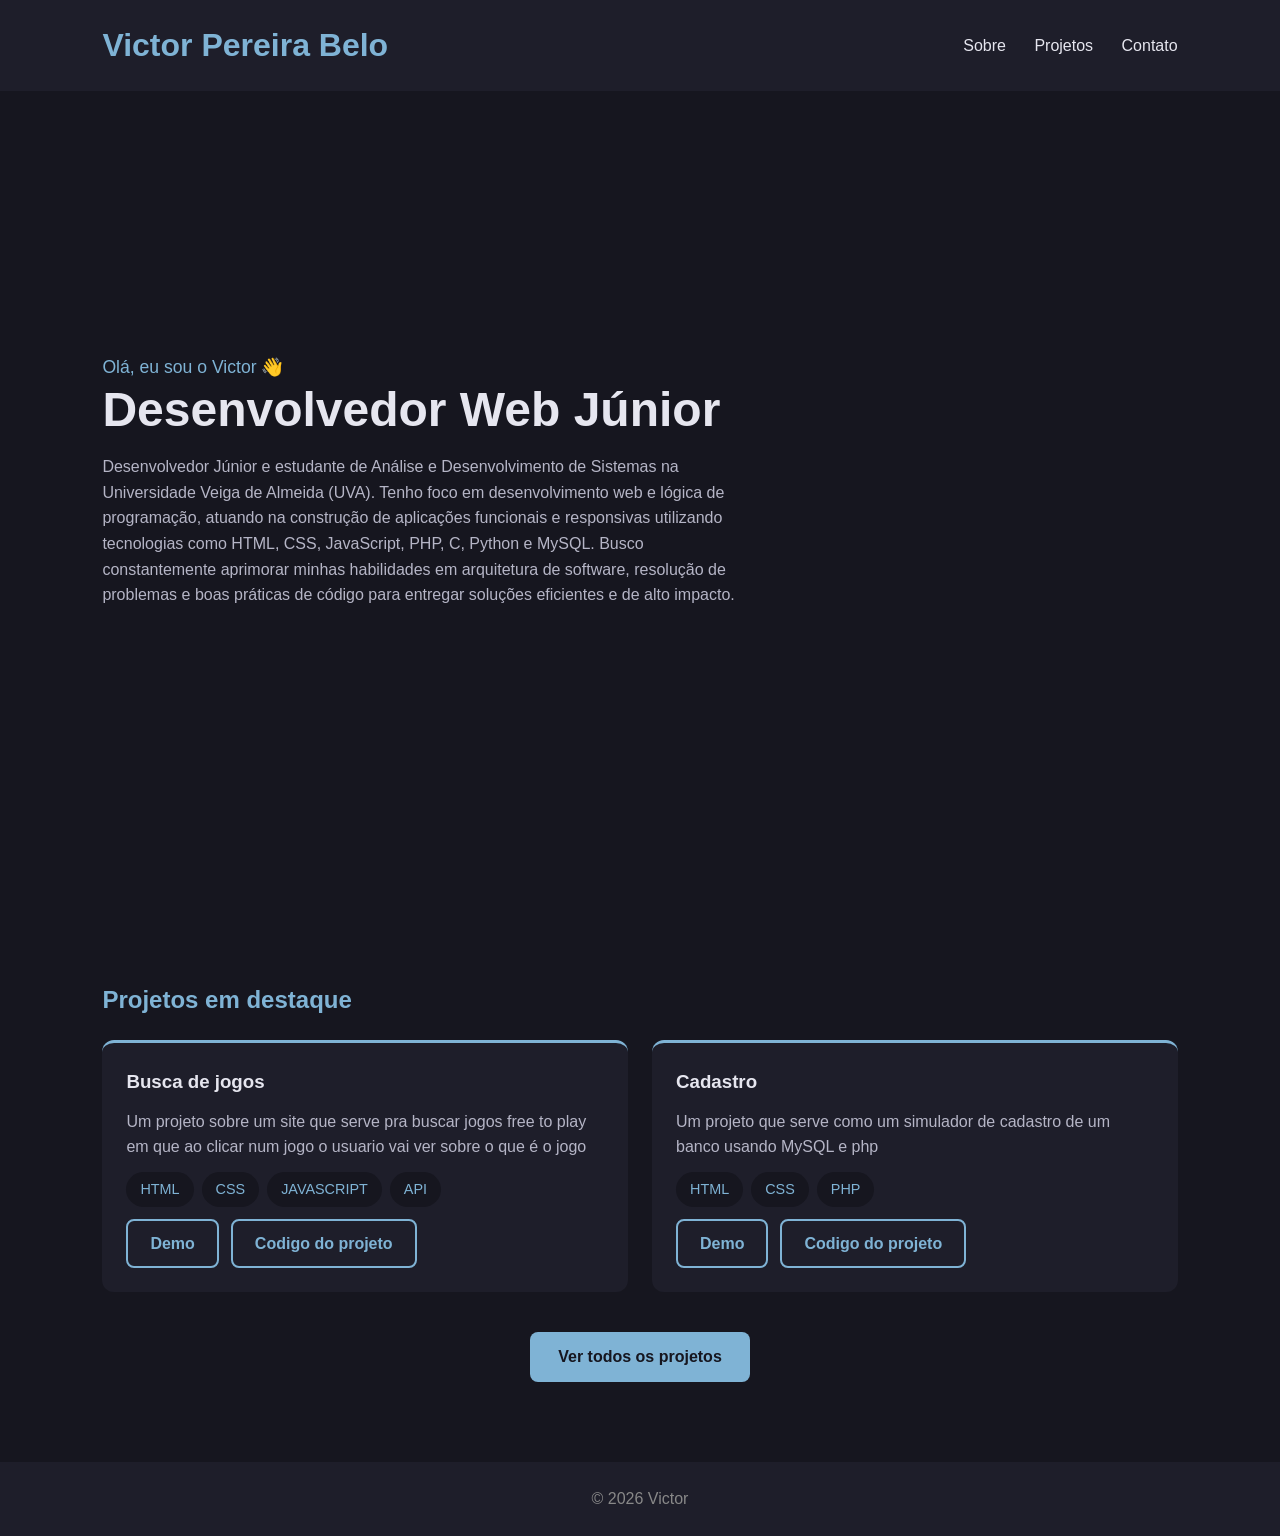
<file: html/index.html>
<!DOCTYPE html>
<html lang="pt">

<head>
    <meta charset="UTF-8">
    <meta name="viewport" content="width=device-width, initial-scale=1.0">
    <title>Portifolio</title>
    <link rel="stylesheet" href="/css/style.css">
</head>

<body>
    <header>
        <h1>Victor Pereira Belo</h1>
        <nav>
            <a href="sobre.html">Sobre</a>
            <a href="projetos.html">Projetos</a>
            <a href="contato.html">Contato</a>
        </nav>
    </header>
    <main>

        <section id="inicio" class="hero">
            <canvas id="fundo"></canvas>
            <p class="hero-saudacao">Olá, eu sou o Victor 👋</p>
            <h2 class="hero-titulo">Desenvolvedor Web Júnior</h2>
            <p class="hero-descricao">
                Desenvolvedor Júnior e estudante de Análise e Desenvolvimento de Sistemas na Universidade Veiga de
                Almeida (UVA). Tenho foco em desenvolvimento web e lógica de programação, atuando na construção de
                aplicações funcionais e responsivas utilizando tecnologias como HTML, CSS, JavaScript, PHP, C, Python e
                MySQL. Busco constantemente aprimorar minhas habilidades em arquitetura de software, resolução de
                problemas e boas práticas de código para entregar soluções eficientes e de alto impacto.
            </p>
        </section>


        <section id="projetos">
            <h2>Projetos em destaque</h2>

            <div class="projetos-grid">
                <article class="projeto-card">
                    <h3>Busca de jogos</h3>
                    <p>Um projeto sobre um site que serve pra buscar jogos free to play em que ao clicar num jogo o
                        usuario vai ver sobre o que é o jogo</p>
                    <ul class="tags">
                        <li>HTML</li>
                        <li>CSS</li>
                        <li>JAVASCRIPT</li>
                        <li>API</li>
                    </ul>
                    <div class="projeto-links">
                        <a href="https://victorbelo2005-dev.github.io/Game-Finder/" target="_blank">Demo</a>
                        <a href="https://github.com/victorbelo2005-dev/Game-Finder" target="_blank">Codigo do projeto</a>
                    </div>
                </article>

                <article class="projeto-card">
                    <h3>Cadastro</h3>
                    <p>Um projeto que serve como um simulador de cadastro de um banco usando MySQL e php</p>
                    <ul class="tags">
                        <li>HTML</li>
                        <li>CSS</li>
                        <li>PHP</li>
                    </ul>
                    <div class="projeto-links">
                        <a href="https://victorbelo2005-dev.github.io/cadastro-php/" target="_blank">Demo</a>
                        <a href="https://github.com/victorbelo2005-dev/cadastro-php" target="_blank">Codigo do projeto</a>
                    </div>
                </article>
            </div>

             <div class="ver-todo">
                    <a href="projetos.html">Ver todos os projetos</a>
                </div>

        </section>

    </main>

    <footer>
        <p>&copy; 2026 Victor</p>
    </footer>

    <script src="/js/script.js"></script>

</body>

</html>
</file>
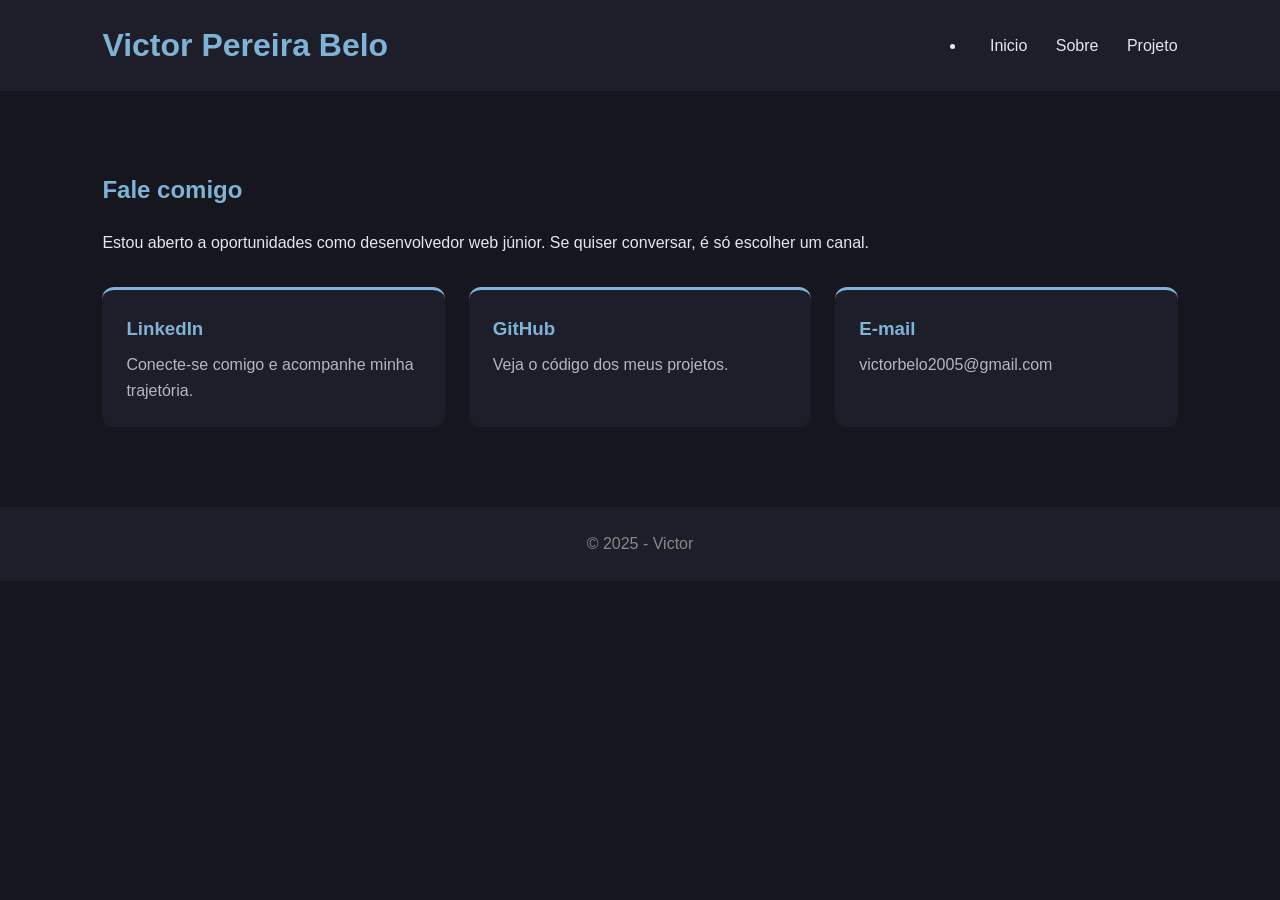
<file: html/contato.html>
<!DOCTYPE html>
<html lang="pt">

<head>
    <meta charset="UTF-8">
    <meta name="viewport" content="width=device-width, initial-scale=1.0">
    <title>Contato</title>
    <link rel="stylesheet" href="/css/style.css">
</head>

<body>
   <header>
    <h1>Victor Pereira Belo</h1>
    <nav>
        <ul>
            <li>
                <a href="index.html">Inicio</a>
                <a href="sobre.html">Sobre</a>
                <a href="projetos.html">Projeto</a>
            </li>
        </ul>
    </nav>
   </header>

    <main>
        <section>
            <h2>Fale comigo</h2>
            <p>Estou aberto a oportunidades como desenvolvedor web júnior. Se quiser conversar, é só escolher um canal.</p>

            <div class="contato-grid">
                
                 <a class="contato-card" href="https://www.linkedin.com/in/victor-pereira-6406b33a6/" target="_blank" rel="noopener noreferrer">
                    <h3>LinkedIn</h3>
                    <p>Conecte-se comigo e acompanhe minha trajetória.</p>
                </a>

                 <a class="contato-card" href="https://github.com/victorbelo2005-dev" target="_blank" rel="noopener noreferrer">
                    <h3>GitHub</h3>
                    <p>Veja o código dos meus projetos.</p>
                </a>

                <a class="contato-card" href="mailto:victorbelo2005@gmail.com">
                    <h3>E-mail</h3>
                    <p>victorbelo2005@gmail.com</p>
                </a>
                
            </div>
        </section>
    </main>

    <footer>
        <p>&copy; 2025 - Victor</p>
    </footer>

</body>

</html>
</file>
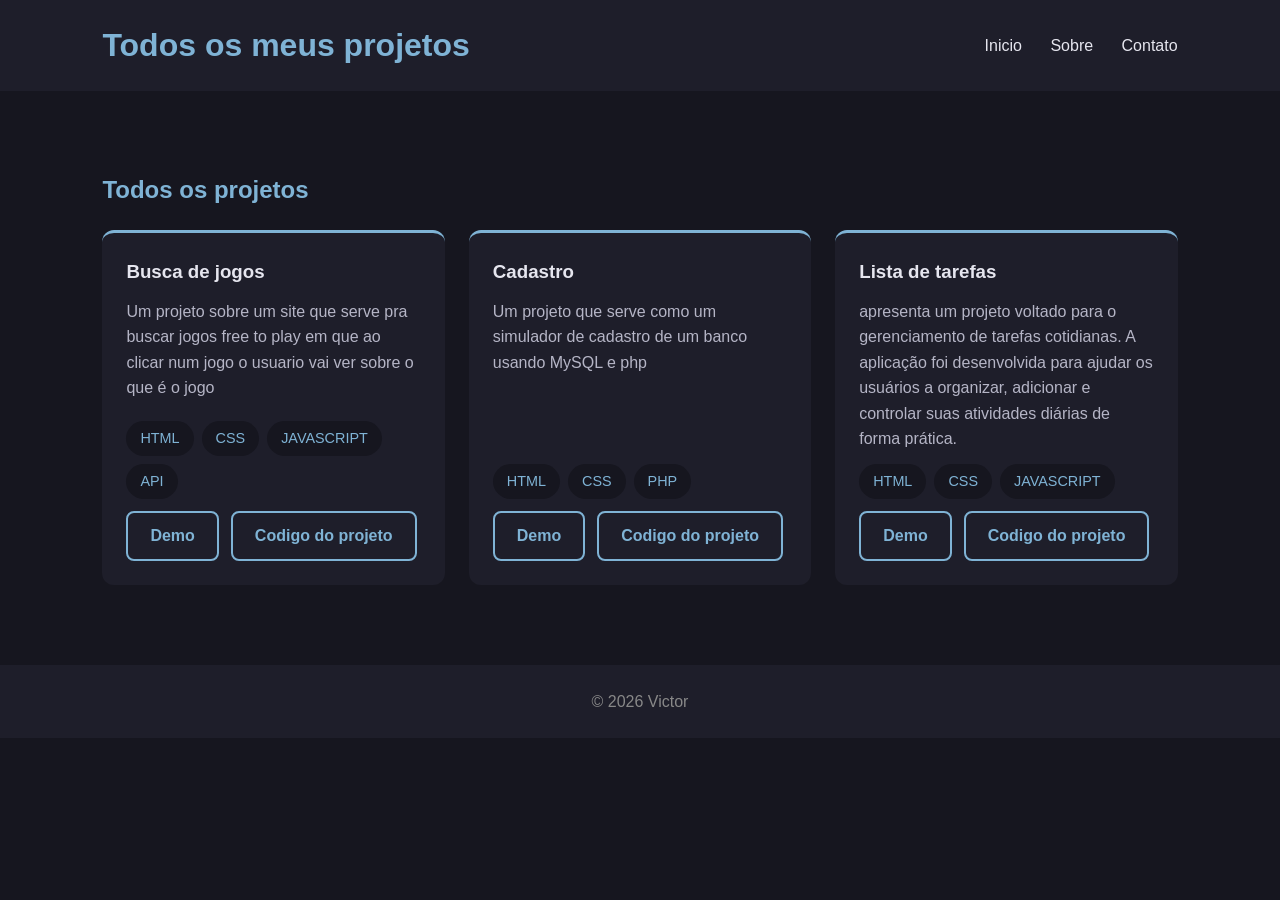
<file: html/projetos.html>
<!DOCTYPE html>
<html lang="pt">
<head>
    <meta charset="UTF-8">
    <meta name="viewport" content="width=device-width, initial-scale=1.0">
    <title>Projetos | Victor</title>
    <link rel="stylesheet" href="/css/style.css">
</head>
<body>
    <header>
        <h1>Todos os meus projetos</h1>
        <nav>
            <a href="index.html">Inicio</a>
            <a href="sobre.html">Sobre</a>
            <a href="contato.html">Contato</a>
        </nav>
    </header>

    <main>
        <section>
            <h2>Todos os projetos</h2>
            <div class="projetos-grid">
                 <article class="projeto-card">
                    <h3>Busca de jogos</h3>
                    <p>Um projeto sobre um site que serve pra buscar jogos free to play em que ao clicar num jogo o
                    usuario vai ver sobre o que é o jogo</p>
                    <ul class="tags">
                        <li>HTML</li>
                        <li>CSS</li>
                        <li>JAVASCRIPT</li>
                        <li>API</li>
                    </ul>
                    <div class="projeto-links">
                        <a href="https://victorbelo2005-dev.github.io/Game-Finder/" target="_blank">Demo</a>
                        <a href="https://github.com/victorbelo2005-dev/Game-Finder" target="_blank">Codigo do projeto</a>
                    </div>
                </article>

                <article class="projeto-card">
                    <h3>Cadastro</h3>
                    <p>Um projeto que serve como um simulador de cadastro de um banco usando MySQL e php</p>
                    <ul class="tags">
                        <li>HTML</li>
                        <li>CSS</li>
                        <li>PHP</li>
                    </ul>
                    <div class="projeto-links">
                        <a href="https://victorbelo2005-dev.github.io/cadastro-php/" target="_blank">Demo</a>
                        <a href="https://github.com/victorbelo2005-dev/cadastro-php" target="_blank">Codigo do projeto</a>
                    </div>
                </article>

                <article class="projeto-card">
                    <h3>Lista de tarefas</h3>
                    <p>apresenta um projeto voltado para o gerenciamento de tarefas cotidianas. A aplicação foi desenvolvida para ajudar os usuários a organizar, adicionar e controlar suas atividades diárias de forma prática.</p>
                    <ul class="tags">
                        <li>HTML</li>
                        <li>CSS</li>
                        <li>JAVASCRIPT</li>
                    </ul>
                    <div class="projeto-links">
                        <a href="https://victorbelo2005-dev.github.io/lista-de-tarefas/" target="_blank">Demo</a>
                        <a href="https://github.com/victorbelo2005-dev/lista-de-tarefas" target="_blank">Codigo do projeto</a>
                    </div>
                </article>
            </div>
        </section>
    </main>

    <footer>
        <p>&copy; 2026 Victor</p>
    </footer>
</body>
</html>
</file>
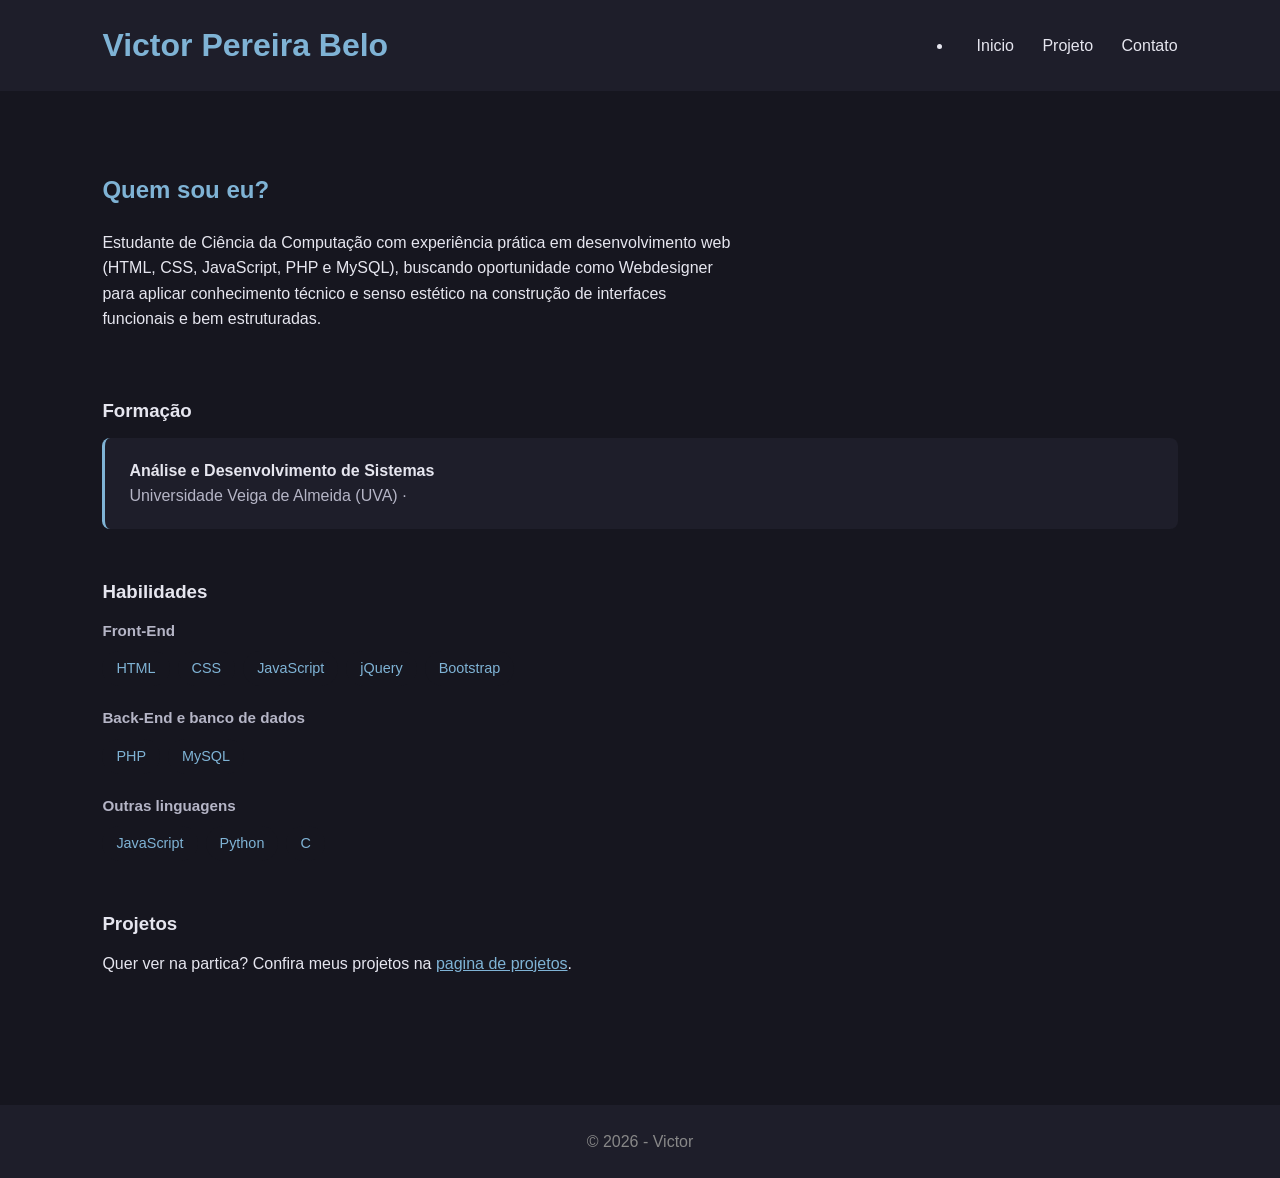
<file: html/sobre.html>
<!DOCTYPE html>
<html lang="pt">

<head>
    <meta charset="UTF-8">
    <meta name="viewport" content="width=device-width, initial-scale=1.0">
    <title>Sobre</title>
    <link rel="stylesheet" href="/css/style.css">
</head>

<body>
    <header>
        <h1>Victor Pereira Belo</h1>
        <nav>
            <ul>
                <li>
                    <a href="index.html">Inicio</a>
                    <a href="projetos.html">Projeto</a>
                    <a href="contato.html">Contato</a>
                </li>
            </ul>
        </nav>
    </header>

    <main>
        <section>
            <h2>Quem sou eu?</h2>
            <div class="bloco sobre-conteudo">
                <div class="sobre-texto">
                    <p>Estudante de Ciência da Computação com experiência prática em desenvolvimento web (HTML, CSS,
                        JavaScript, PHP e MySQL), buscando oportunidade como Webdesigner para aplicar conhecimento
                        técnico e senso estético na construção de interfaces funcionais e bem estruturadas.</p>
                </div>
            </div>

           <div class="bloco">
                <h3>Formação</h3>
                <div class="formacao">
                    <strong>Análise e Desenvolvimento de Sistemas</strong>
                    <p>Universidade Veiga de Almeida (UVA) ·</p>
                </div>
            </div>

            <div class="bloco">
                <h3>Habilidades</h3>

                <div class="skills-grupo">
                    <h4>Front-End</h4>
                     <ul class="tags">
                        <li>HTML</li>
                        <li>CSS</li>
                        <li>JavaScript</li>
                        <li>jQuery</li>
                        <li>Bootstrap</li>
                    </ul>
                </div>

                <div class="skills-grupo">
                    <h4>Back-End e banco de dados</h4>
                     <ul class="tags">
                        <li>PHP</li>
                        <li>MySQL</li>
                    </ul>
                </div>

                 <div class="skills-grupo">
                    <h4>Outras linguagens</h4>
                    <ul class="tags">
                        <li>JavaScript</li>
                        <li>Python</li>
                        <li>C</li>
                    </ul>
                </div>
            </div>

            <div class="bloco">
                <h3>Projetos</h3>
                <p>Quer ver na partica? Confira meus projetos na <a href="projetos.html">pagina de projetos</a>.</p>
            </div>

    </main>

    <footer>
        <p>&copy; 2026 - Victor</p>
    </footer>

</body>

</html>
</file>
<file: css/style.css>
/* 1. Variáveis de cor */
:root {
  --bg: #16161f;
  --bg-card: #1e1e2a;
  --texto: #e6e6ef;
  --destaque: #7FB3D5;
}

/* 2. Reset */
* {
  margin: 0;
  padding: 0;
  box-sizing: border-box;
}

html {
  scroll-behavior: smooth;
  scroll-padding-top: 80px;
}

body {
  background: var(--bg);
  color: var(--texto);
  font-family: 'Segoe UI', Arial, sans-serif;
  line-height: 1.6;
}

a {
  color: var(--destaque);
}

/* 3. Cabeçalho */
header {
  display: flex;
  justify-content: space-between;
  align-items: center;
  padding: 20px 8%;
  background: var(--bg-card);
  position: sticky;
  top: 0;
  z-index: 10;
}

header h1 {
  color: var(--destaque);
}

/* 4. Menu */
nav a {
  color: var(--texto);
  text-decoration: none;
  margin-left: 24px;
  transition: color 0.3s;
}

nav a:hover {
  color: var(--destaque);
}

/* 5. Seções e rodapé */
main section {
  padding: 80px 8%;
}

section h2 {
  color: var(--destaque);
  margin-bottom: 20px;
}

section ul {
  padding-left: 24px;
}

footer {
  text-align: center;
  padding: 24px;
  background: var(--bg-card);
  color: #888;
}

/* 6. Hero + fundo dinâmico */
.hero {
  position: relative;
  min-height: 90vh;
  display: flex;
  flex-direction: column;
  justify-content: center;
}

#fundo {
  position: absolute;
  top: 0;
  left: 0;
  width: 100%;
  height: 100%;
  z-index: 0;
}

.hero > *:not(canvas) {
  position: relative;
  z-index: 1;
}

.hero-saudacao {
  color: var(--destaque);
  font-size: 1.1rem;
}

.hero-titulo {
  color: var(--texto);
  font-size: 3rem;
  line-height: 1.2;
  margin-bottom: 16px;
}

.hero-descricao {
  max-width: 640px;
  color: #b5b5c6;
  margin-bottom: 32px;
}

/* 7. Sobre */
.sobre-conteudo {
  display: flex;
  gap: 40px;
  align-items: center;
}

.foto {
  width: 220px;
  height: 220px;
  object-fit: cover;
  border-radius: 50%;
  border: 3px solid var(--destaque);
}

.sobre-texto p {
  margin-bottom: 16px;
  max-width: 640px;
}

/* 8. Projetos */
.projetos-grid {
  display: grid;
  grid-template-columns: repeat(auto-fit, minmax(300px, 1fr));
  gap: 24px;
}

.projeto-card {
  background: var(--bg-card);
  padding: 24px;
  border-radius: 12px;
  border-top: 3px solid var(--destaque);
  display: flex;
  flex-direction: column;
  gap: 12px;
  transition: transform 0.2s;
}

.projeto-card:hover {
  transform: translateY(-4px);
}

.projeto-card p {
  color: #b5b5c6;
  flex-grow: 1;
}

.tags {
  list-style: none;
  padding-left: 0;
  display: flex;
  flex-wrap: wrap;
  gap: 8px;
}

.tags li {
  background: var(--bg);
  color: var(--destaque);
  padding: 6px 14px;
  border-radius: 999px;
  font-size: 0.9rem;
}

.projeto-links {
  display: flex;
  gap: 12px;
}

.projeto-links a {
  display: inline-block;
  padding: 10px 22px;
  border: 2px solid var(--destaque);
  border-radius: 8px;
  color: var(--destaque);
  text-decoration: none;
  font-weight: bold;
  transition: background 0.2s, color 0.2s;
}

.projeto-links a:hover {
  background: var(--destaque);
  color: var(--bg);
}

.ver-todo {
  text-align: center;
  margin-top: 40px;
}

.ver-todo a {
  display: inline-block;
  padding: 12px 28px;
  background: var(--destaque);
  color: var(--bg);
  border-radius: 8px;
  text-decoration: none;
  font-weight: bold;
  transition: transform 0.2s;
}

.ver-todo a:hover {
  transform: translateY(-3px);
}

/* 9. Sobre e Contato */
.bloco {
  margin-bottom: 48px;
}

.bloco h3 {
  margin-bottom: 12px;
}

.formacao {
  background: var(--bg-card);
  padding: 20px 24px;
  border-left: 3px solid var(--destaque);
  border-radius: 8px;
}

.formacao p {
  color: #b5b5c6;
}

.skills-grupo {
  margin-bottom: 20px;
}

.skills-grupo h4 {
  color: #b5b5c6;
  font-size: 0.95rem;
  margin-bottom: 8px;
}

.contato-grid {
  display: grid;
  grid-template-columns: repeat(auto-fit, minmax(240px, 1fr));
  gap: 24px;
  margin-top: 32px;
}

.contato-card {
  display: block;
  background: var(--bg-card);
  padding: 24px;
  border-radius: 12px;
  border-top: 3px solid var(--destaque);
  color: var(--texto);
  text-decoration: none;
  transition: transform 0.2s;
}

.contato-card:hover {
  transform: translateY(-4px);
}

.contato-card h3 {
  color: var(--destaque);
  margin-bottom: 8px;
}

.contato-card p {
  color: #b5b5c6;
}
</file>
